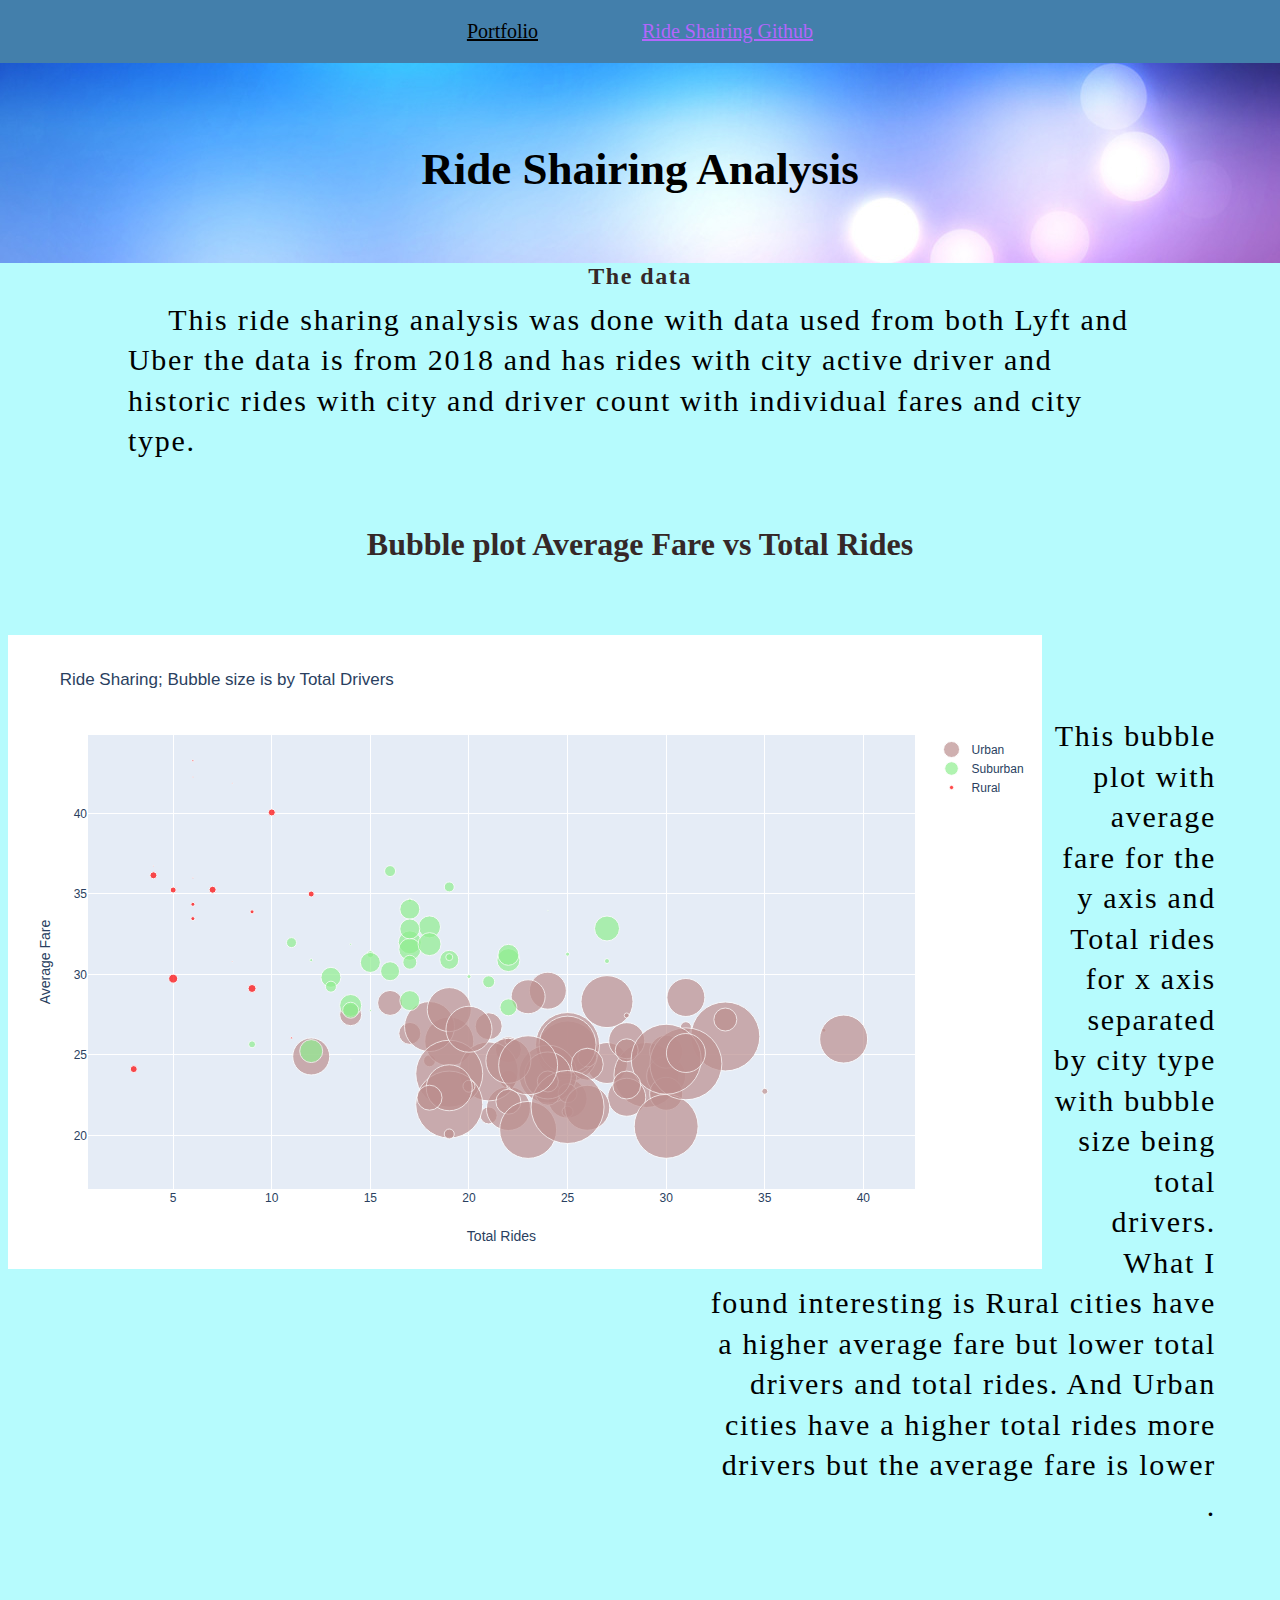
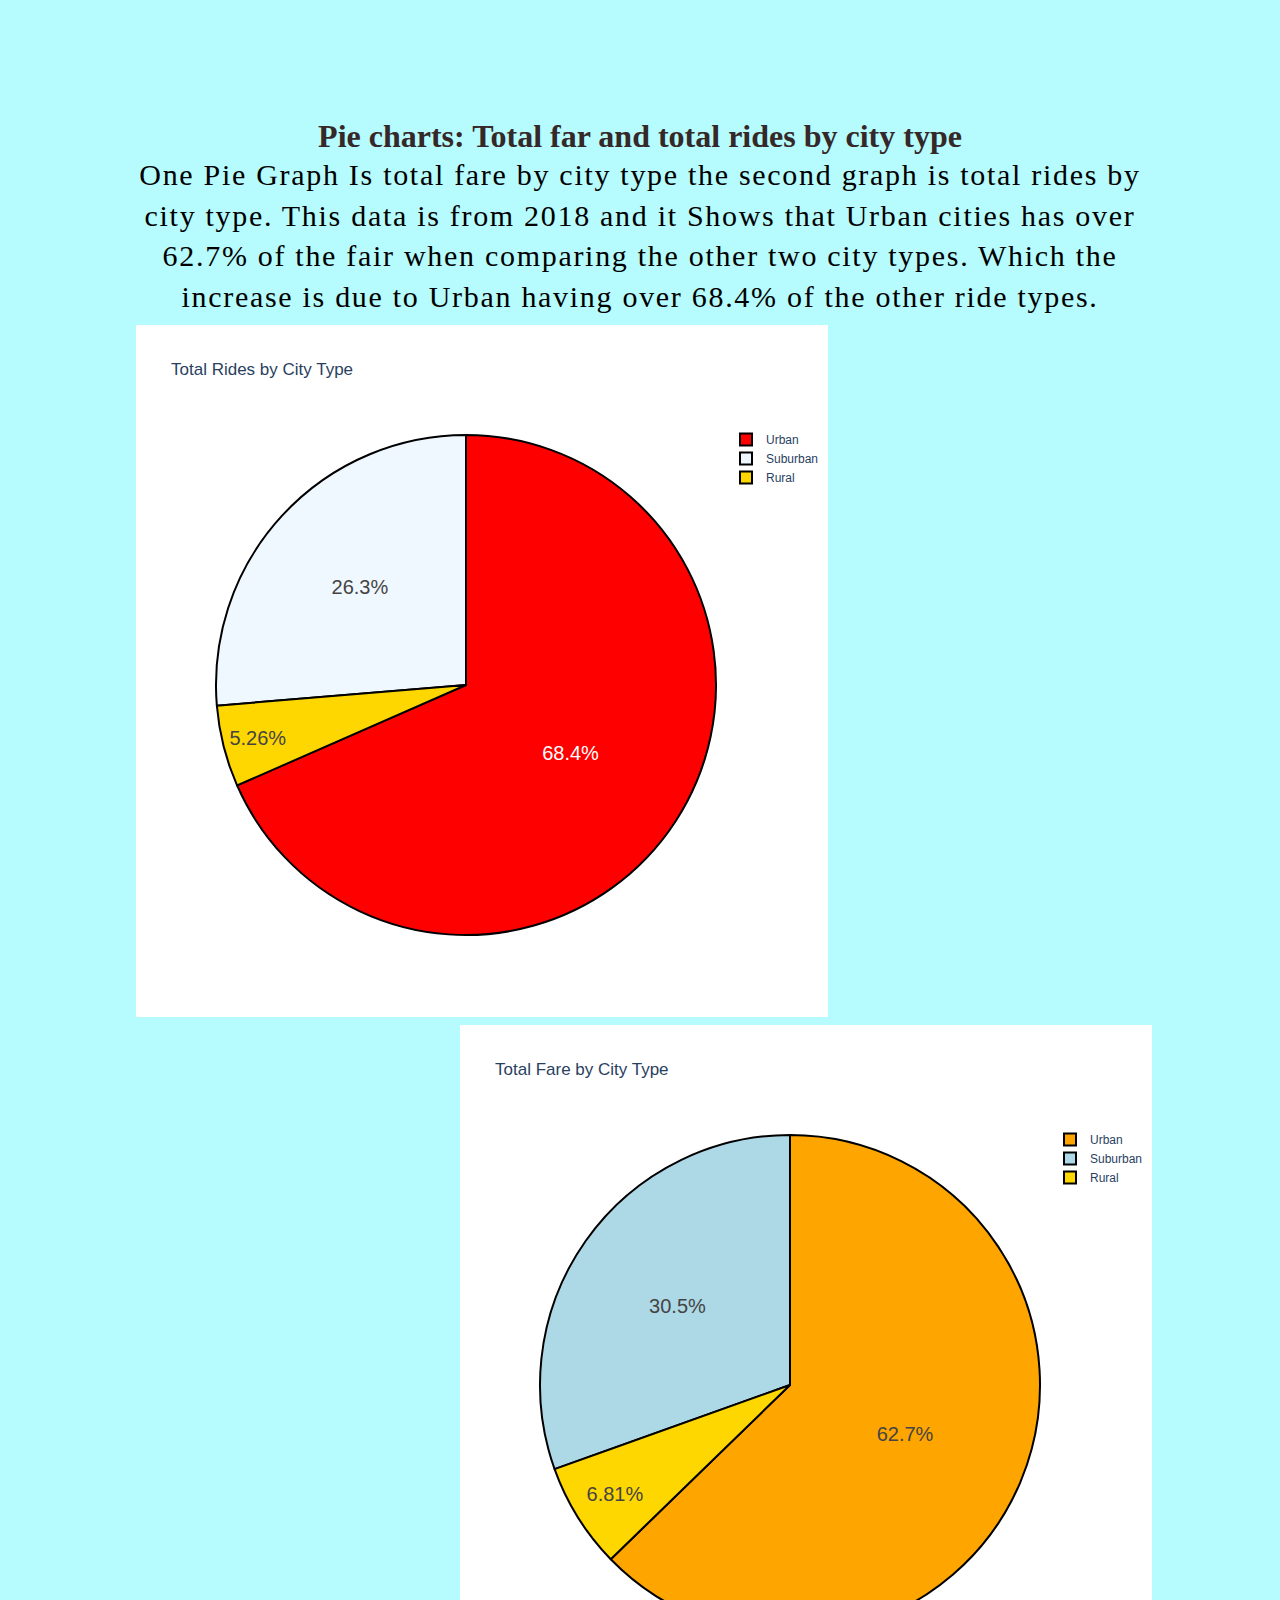
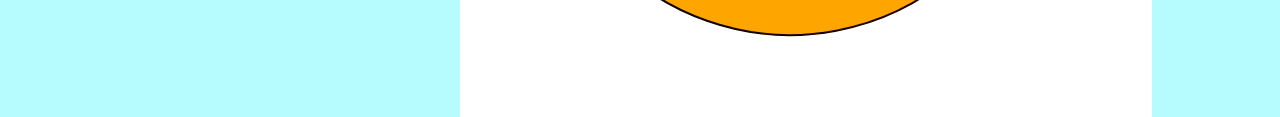
<file: webpage/index.html>
<!DOCTYPE html>
<html lang="en">
<head>
    <meta charset="UTF-8">
    <meta name="viewport" content="width=device-width, initial-scale=1.0">
    <meta http-equiv="X-UA-Compatible" content="ie=edge">
    <link rel="stylesheet" href="style.css">
    <title>Ride Shairing Analysis </title>
</head>
<body>
   <div class="container">
        <nav>
            <a href="">Portfolio</a>
             <!-- <a href="">second</a>
            <a href="">third</a> -->
             <a href="https://github.com/jurioste4/Ride_Analysis" target="_blank">Ride Shairing Github</a>
        </nav>
        <header class ="header">
            <h1>Ride Shairing Analysis</h1>
        </header>
        
    
    </div>
    <main class="main-contents">
        <h2 align="center" class="intro">The data </h2>
        <p class="discription" style="font-size: 30px">&emsp;
            This ride sharing analysis was done with data used from both Lyft and Uber the data is from 2018 
            and has rides with city active driver and historic rides with city and driver count with individual fares and city type.

        </p>
                
        
        <h1 class="frame" align="center">Bubble plot Average Fare vs Total Rides</h1>
                
         <iframe src="pages/bubble_plot.html" id="graph" name="targetframe" allowTransparency="true" scrolling="no" frameborder="4" height="650" width="1050" align="left">
         </iframe>

         <p class="iframe" align="right" style = "font-family:georgia,garamond,serif;font-size:30px;">This bubble plot with average fare for the y axis and Total rides for x axis 
             separated by city type with bubble size being total drivers.
                What I found interesting is Rural cities have a higher average fare but lower total drivers and total rides. 
                And Urban cities have a higher total rides more drivers but the average fare is lower .  
            
                
    
            </p>

            <h1 class="iframe2" align="center">Pie charts: Total far and total rides by city type</h1>
            <p class="frame2" align="center" style = "font-family:georgia,garamond,serif;font-size:30px;">One Pie Graph Is total fare by city type the second graph is total rides by city type.
                This data is from 2018 and it Shows  that Urban cities has over 62.7% of the fair when comparing the other two city types. 
                 Which the increase is due to Urban having  over 68.4% of the other ride types. 

         <iframe src="pages/pie_ride.html" id="pie2" name="targetframe" allowTransparency="true" scrolling="no" frameborder="4" height="700" width="700" align="left">
         </iframe>

         <iframe src="pages/pie.html" id="pie1" name="targetframe" allowTransparency="true" scrolling="no" frameborder="4" height="700" width="700" align="right">
         </iframe>
            
                
    
            </p>



        


    </main>
</body>


</html>
</file>
<file: webpage/style.css>
* {
    padding: 0;
    border: 0;
    margin: 0;
    box-sizing: border-box;
    list-style-type: none;
    /* Styled in normalize.css */
    text-decoration: none;
    color: rgb(53, 40, 40);
}

p.discription {
    margin-left: 10%;
    margin-right: 10%;
    font-size: px
}
p.iframe {
    margin-right: 5%;
    margin-left: 55%;
    margin-top: 12%;
    font-size: 50px;
}
p {
    font-size: 45px
}
#left {
    float: left;
}
a:link {
    /* unvisited link */
    text-decoration: underline;
    font-weight: none;
    font-size: 20px;
    color: rgb(179, 102, 252);
}

#right {
    float: right;
}

body
{
    background: rgb(182, 251, 253); /* 80% Black */
  
    margin: 0;
    padding: 0;
}
nav
{
    text-align: center;
    background-color: #154d8ab6;
    padding: 20px;
}
nav a
{
    font-size: 25px;
    text-decoration: none;
    color: #000000fa;
    margin: 10px 50px 10px 50px;
    transition: 0.3s;
}
nav a:hover
{
    font-size: 27.5px;
    color: rgb(255, 255, 255);
    background-color: rgb(0, 0, 0);
    padding: 15px;
    border-radius: 10px;

}

.header {
    height: 200px;
    padding-top: 20px;
    background-image: url("images/header.jpg")
  }
  .header h1 {
    padding: 60px;
    margin: 0;
    color: #000;
    text-align: center;
    font-size: 45px
  }
  .main-contents {
    flex: auto;
}

.main-contents h2 {
    letter-spacing: 1.5px;
    margin-bottom: .6rem;
    
}

.main-contents p , #project ul{
    font-size: 1.1rem;
    letter-spacing: 1.7px;
    line-height: 1.35;
    color: rgb(0, 0, 0);
   
}
#right {
    float: right;
}
#intro {
    position: relative;
    top: 20%;
    text-align: center;
    
}

#graph {
    /* margin-bottom: -30%; */
    margin-top: 5%;
    
}
.frame {
    margin-top: 5%;
}

.iframe2 {
 margin-top: 15%;
 
}
.frame2 {
    margin-right: 10%;
 margin-left: 10%;
}
#pie2 {
    /* margin-top: 25%; */
}
</file>
